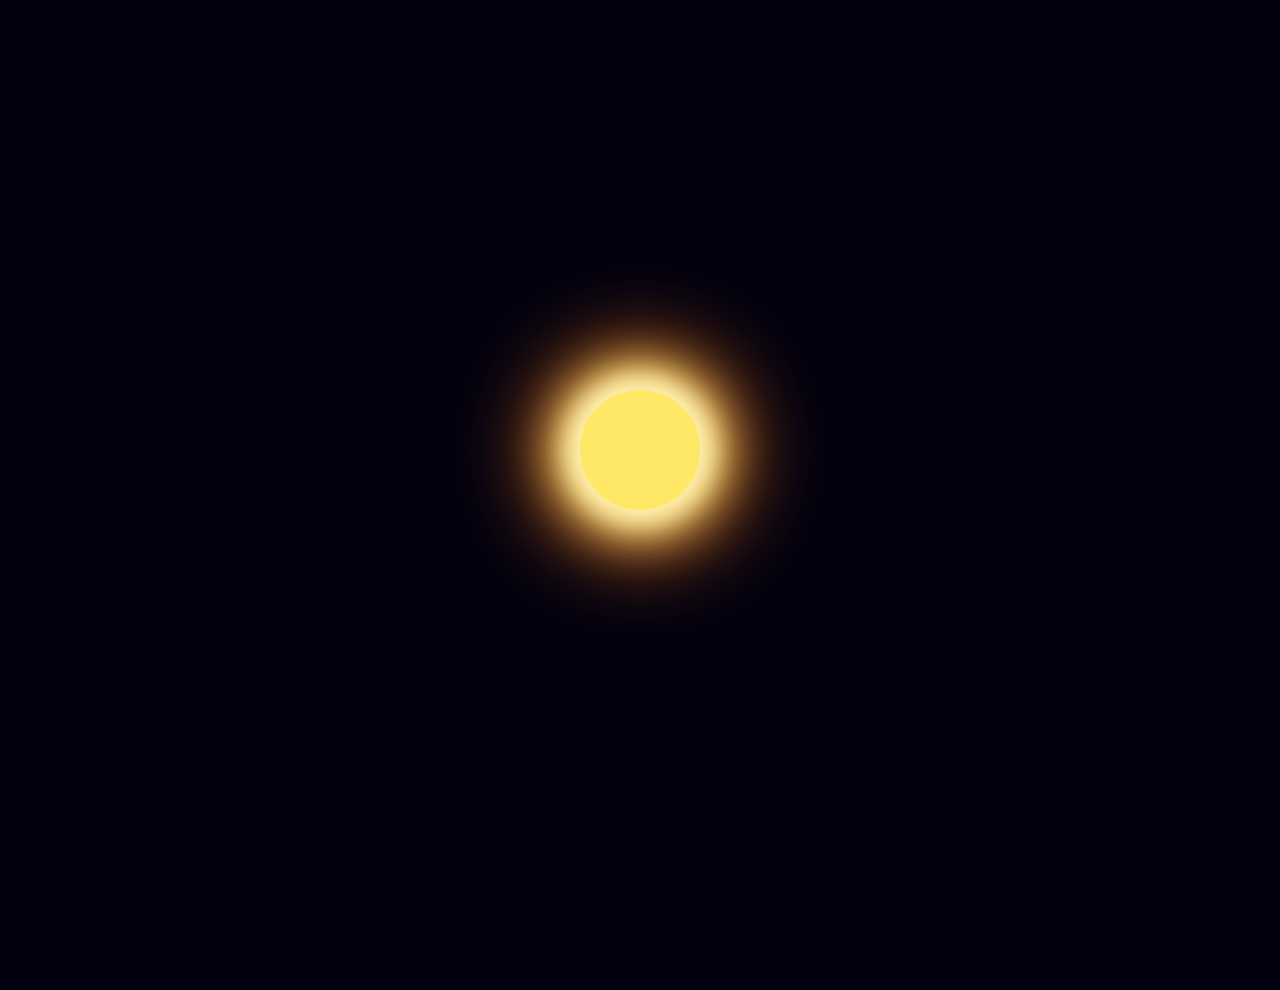
<file: planets.html>
<html>
	<head>
		<meta charset="utf-8" />
		<title>space test</title>
		<link href="./css/space.css" rel="stylesheet" type="text/css">
		<link href="./css/orbit.css" rel="stylesheet" type="text/css">
	</head>
	<body>
		<div id="space_wrap">
			<div id="solar_system">
				<div id="sun" class="centered">
				</div>
				<div id="orbit_01" class="centered">
					<div class="rotate_wrap">
						<div class="rotate">
							<div class="counter_rotate">
								<div class="planet"></div>
							</div>
						</div>
					</div>
				</div>
				<div id="orbit_02" class="centered">
					<div class="rotate_wrap">
						<div class="rotate">
							<div class="counter_rotate">
								<div class="planet"></div>
							</div>
						</div>
					</div>
				</div>
				<div id="orbit_03" class="centered">
					<div class="rotate_wrap">
						<div class="rotate">
							<div class="counter_rotate">
								<div class="planet"></div>
							</div>
						</div>
					</div>
				</div>
			</div>
		</div>
	</body>	
</html>
</file>
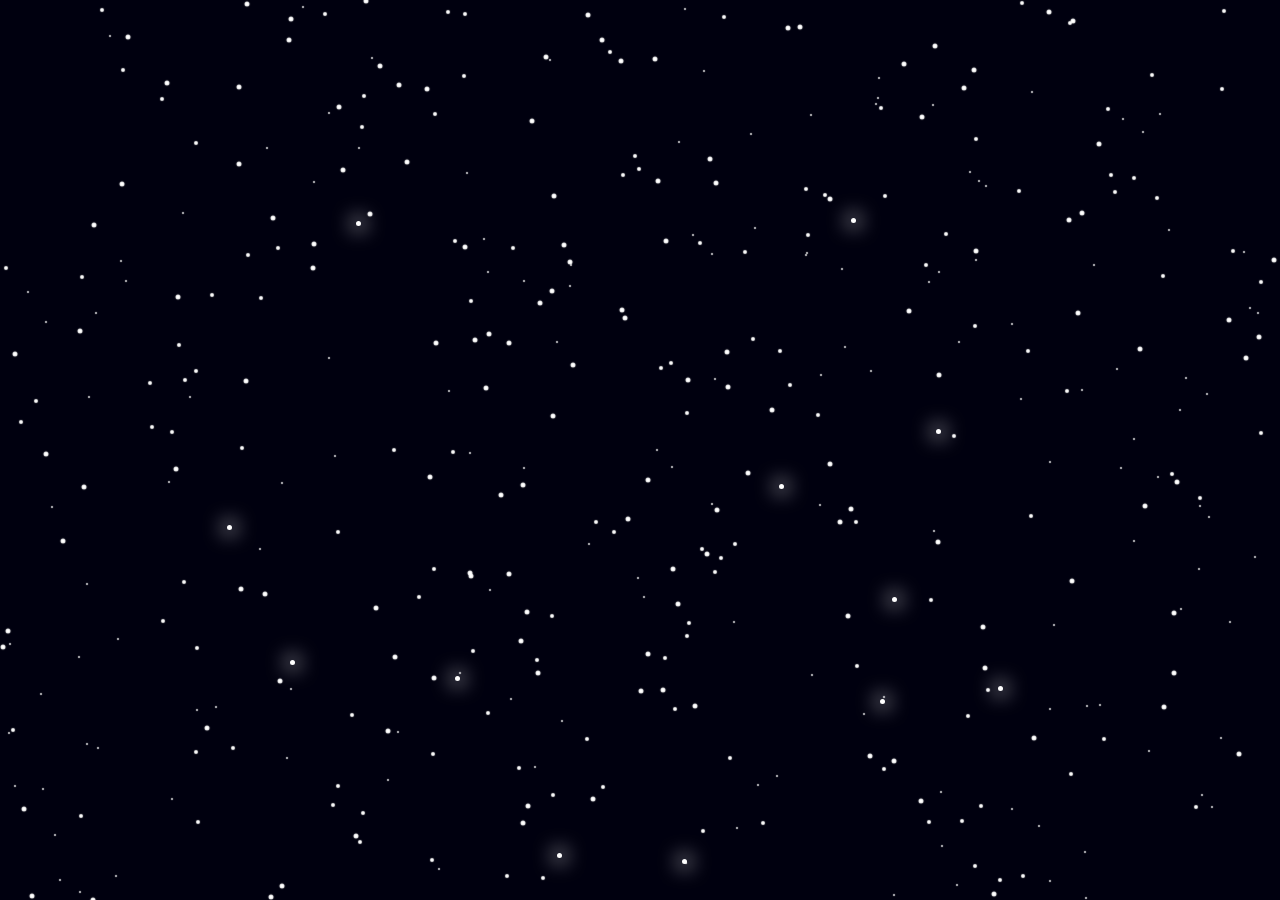
<file: stars.html>
<html>
	<head>
		<meta charset="utf-8" />
		<title>stars</title>
		<link href="./css/space.css" rel="stylesheet" type="text/css">
		<link href="./css/stars.css" rel="stylesheet" type="text/css">
	</head>
	<body>
		<div id="space_wrap">
			<div class="twinkle_wrap">
				<div class="twinkle"></div>
				<div class="twinkle"></div>
				<div class="twinkle"></div>
				<div class="twinkle"></div>
				<div class="twinkle"></div>
				<div class="twinkle"></div>
			</div>
			<div class="stars big"></div>
			<div class="stars medium"></div>
			<div class="stars small"></div>
		</div>
	</body>	
</html>
</file>
<file: css/space.css>
body {
  background-color: #00000F;
  margin: 0; }

#space_wrap {
  margin: 0 auto;
  height: 100%;
  min-width: 900px;
}

.music {
  display: none;
}
</file>
<file: css/orbit.css>
.centered {
  position: absolute;
  margin: 0 auto; }

#solar_system {
  top: 50%;
  left: 50%;
  width: 1px;
  height: 1px; }

#sun {
  top: calc(50% - 60px);
  left: calc(50% - 60px);
  width: 120px;
  height: 120px;
  background-color: #ffe866;
  border-radius: 50%;
  z-index: 20;
  box-shadow: 0px 0px 24px 12px #fff2b4, 0px 0px 48px 24px #ffea82, 0px 0px 90.22556px 40px #d86514; }

.rotate_wrap {
  width: 100%;
  height: 100%;
  transform: rotateX(50deg);
  transform-style: preserve-3d; }

.rotate {
  width: 100%;
  height: 100%;
  transform-style: preserve-3d;
  margin: 0 auto; }

.planet {
  margin: 0 auto;
  width: 30px;
  height: 30px;
  border-radius: 50%;
  transform-style: preserve-3d; }

#orbit_01 {
  top: calc(50% - 300px);
  left: calc(50% - 300px);
  width: 600px;
  height: 600px; }

#orbit_01 .rotate {
  -webkit-animation: planet_orbit 8s linear 0s infinite;
  -moz-animation: planet_orbit 8s linear 0s infinite;
  -ms-animation: planet_orbit 8s linear 0s infinite;
  -o-animation: planet_orbit 8s linear 0s infinite;
  animation: planet_orbit 8s linear 0s infinite; }
#orbit_01 .planet {
  -webkit-animation: planet 8s linear 0s infinite, planet_shadow 8s linear 0s infinite;
  -moz-animation: planet 8s linear 0s infinite, planet_shadow 8s linear 0s infinite;
  -ms-animation: planet 8s linear 0s infinite, planet_shadow 8s linear 0s infinite;
  -o-animation: planet 8s linear 0s infinite, planet_shadow 8s linear 0s infinite;
  animation: planet 8s linear 0s infinite, planet_shadow 8s linear 0s infinite;
  background-color: #2d2dff;
  z-index: 14; }

#orbit_02 {
  top: calc(50% - 420px);
  left: calc(50% - 420px);
  width: 840px;
  height: 840px; }

#orbit_02 .rotate {
  -webkit-animation: planet_orbit 12s linear 0s infinite;
  -moz-animation: planet_orbit 12s linear 0s infinite;
  -ms-animation: planet_orbit 12s linear 0s infinite;
  -o-animation: planet_orbit 12s linear 0s infinite;
  animation: planet_orbit 12s linear 0s infinite; }
#orbit_02 .planet {
  -webkit-animation: planet 12s linear 0s infinite, planet_shadow 12s linear 0s infinite;
  -moz-animation: planet 12s linear 0s infinite, planet_shadow 12s linear 0s infinite;
  -ms-animation: planet 12s linear 0s infinite, planet_shadow 12s linear 0s infinite;
  -o-animation: planet 12s linear 0s infinite, planet_shadow 12s linear 0s infinite;
  animation: planet 12s linear 0s infinite, planet_shadow 12s linear 0s infinite;
  background-color: #11ff60;
  z-index: 13; }

#orbit_03 {
  top: calc(50% - 540px);
  left: calc(50% - 540px);
  width: 1080px;
  height: 1080px; }

#orbit_03 .rotate {
  -webkit-animation: planet_orbit 16s linear 0s infinite;
  -moz-animation: planet_orbit 16s linear 0s infinite;
  -ms-animation: planet_orbit 16s linear 0s infinite;
  -o-animation: planet_orbit 16s linear 0s infinite;
  animation: planet_orbit 16s linear 0s infinite; }
#orbit_03 .planet {
  -webkit-animation: planet 16s linear 0s infinite, planet_shadow 16s linear 0s infinite;
  -moz-animation: planet 16s linear 0s infinite, planet_shadow 16s linear 0s infinite;
  -ms-animation: planet 16s linear 0s infinite, planet_shadow 16s linear 0s infinite;
  -o-animation: planet 16s linear 0s infinite, planet_shadow 16s linear 0s infinite;
  animation: planet 16s linear 0s infinite, planet_shadow 16s linear 0s infinite;
  background-color: #ff4626;
  z-index: 12; }

@keyframes planet_orbit {
  from {
    -webkit-transform: rotateZ(0deg);
    -moz-transform: rotateZ(0deg);
    -ms-transform: rotateZ(0deg);
    -o-transform: rotateZ(0deg);
    transform: rotateZ(0deg); }
  to {
    -webkit-transform: rotateZ(360deg);
    -moz-transform: rotateZ(360deg);
    -ms-transform: rotateZ(360deg);
    -o-transform: rotateZ(360deg);
    transform: rotateZ(360deg); } }
@keyframes planet {
  from {
    -webkit-transform: rotateZ(360deg) rotateX(-50deg);
    -moz-transform: rotateZ(360deg) rotateX(-50deg);
    -ms-transform: rotateZ(360deg) rotateX(-50deg);
    -o-transform: rotateZ(360deg) rotateX(-50deg);
    transform: rotateZ(360deg) rotateX(-50deg); }
  to {
    -webkit-transform: rotateZ(0deg) rotateX(-50deg);
    -moz-transform: rotateZ(0deg) rotateX(-50deg);
    -ms-transform: rotateZ(0deg) rotateX(-50deg);
    -o-transform: rotateZ(0deg) rotateX(-50deg);
    transform: rotateZ(0deg) rotateX(-50deg); } }
@keyframes planet_shadow {
  0%,100% {
    -webkit-box-shadow: 0px 8px 2px -10px rgba(0, 0, 0, 0.8) inset;
    -moz-box-shadow: 0px 8px 2px -10px rgba(0, 0, 0, 0.8) inset;
    -ms-box-shadow: 0px 8px 2px -10px rgba(0, 0, 0, 0.8) inset;
    -o-box-shadow: 0px 8px 2px -10px rgba(0, 0, 0, 0.8) inset;
    box-shadow: 0px 8px 2px -10px rgba(0, 0, 0, 0.8) inset; }
  50% {
    -webkit-box-shadow: -50px -20px 2px 0px rgba(0, 0, 0, 0.8) inset;
    -moz-box-shadow: -50px -20px 2px 0px rgba(0, 0, 0, 0.8) inset;
    -ms-box-shadow: -50px -20px 2px 0px rgba(0, 0, 0, 0.8) inset;
    -o-box-shadow: -50px -20px 2px 0px rgba(0, 0, 0, 0.8) inset;
    box-shadow: -50px -20px 2px 0px rgba(0, 0, 0, 0.8) inset; }
  50.1% {
    -webkit-box-shadow: 50px -20px 2px 0px rgba(0, 0, 0, 0.8) inset;
    -moz-box-shadow: 50px -20px 2px 0px rgba(0, 0, 0, 0.8) inset;
    -ms-box-shadow: 50px -20px 2px 0px rgba(0, 0, 0, 0.8) inset;
    -o-box-shadow: 50px -20px 2px 0px rgba(0, 0, 0, 0.8) inset;
    box-shadow: 50px -20px 2px 0px rgba(0, 0, 0, 0.8) inset; } }
@keyframes planet_reflected_light {
  0%,100% {
    -webkit-box-shadow: 0px 0px 0px 0px rgba(255, 255, 255, 0.6) inset;
    -moz-box-shadow: 0px 0px 0px 0px rgba(255, 255, 255, 0.6) inset;
    -ms-box-shadow: 0px 0px 0px 0px rgba(255, 255, 255, 0.6) inset;
    -o-box-shadow: 0px 0px 0px 0px rgba(255, 255, 255, 0.6) inset;
    box-shadow: 0px 0px 0px 0px rgba(255, 255, 255, 0.6) inset; }
  45% {
    -webkit-box-shadow: -2px 2px 2px 0px rgba(255, 255, 255, 0.6) inset;
    -moz-box-shadow: -2px 2px 2px 0px rgba(255, 255, 255, 0.6) inset;
    -ms-box-shadow: -2px 2px 2px 0px rgba(255, 255, 255, 0.6) inset;
    -o-box-shadow: -2px 2px 2px 0px rgba(255, 255, 255, 0.6) inset;
    box-shadow: -2px 2px 2px 0px rgba(255, 255, 255, 0.6) inset; }
  55% {
    -webkit-box-shadow: 2px 2px 2px 0px rgba(255, 255, 255, 0.6) inset;
    -moz-box-shadow: 2px 2px 2px 0px rgba(255, 255, 255, 0.6) inset;
    -ms-box-shadow: 2px 2px 2px 0px rgba(255, 255, 255, 0.6) inset;
    -o-box-shadow: 2px 2px 2px 0px rgba(255, 255, 255, 0.6) inset;
    box-shadow: 2px 2px 2px 0px rgba(255, 255, 255, 0.6) inset; } }

/*# sourceMappingURL=orbit.css.map */
</file>
<file: css/stars.css>
.twinkle_wrap {
  width: 10px;
  height: 10px;
  position: absolute;
  left: 50%;
  top: 50%;
  animation: moving_stars_animation 100s linear 0s infinite; }

.twinkle {
  width: 10px;
  height: 10px;
  position: relative;
  left: 0px;
  top: 0px; }

.twinkle::before, .twinkle::after {
  position: relative;
  content: "";
  display: block;
  width: 5px;
  height: 5px;
  background-color: #FFFFFF;
  border-radius: 3px;
  box-shadow: 0px 0px 20px 3px #FFFFFF;
  z-index: 1; }

.twinkle:nth-child(1)::before {
  left: 358;
  top: 236;
  animation: twinkle_animation 4.1s linear 0s infinite; }

.twinkle:nth-child(2)::before {
  left: -413;
  top: 65;
  animation: twinkle_animation 9.7s linear 0s infinite; }

.twinkle:nth-child(3)::before {
  left: 42;
  top: 389;
  animation: twinkle_animation 4.2s linear 0s infinite; }

.twinkle:nth-child(4)::before {
  left: -83;
  top: 373;
  animation: twinkle_animation 9.7s linear 0s infinite; }

.twinkle:nth-child(5)::before {
  left: -185;
  top: 186;
  animation: twinkle_animation 8.5s linear 0s infinite; }

.twinkle:nth-child(6)::before {
  left: -350;
  top: 160;
  animation: twinkle_animation 6.9s linear 0s infinite; }

.twinkle:nth-child(1)::after {
  left: 240;
  top: 244;
  animation: twinkle_animation 6.2s linear 0s infinite; }

.twinkle:nth-child(2)::after {
  left: 296;
  top: -36;
  animation: twinkle_animation 4s linear 0s infinite; }

.twinkle:nth-child(3)::after {
  left: 211;
  top: -257;
  animation: twinkle_animation 6.3s linear 0s infinite; }

.twinkle:nth-child(4)::after {
  left: 139;
  top: -1;
  animation: twinkle_animation 6.2s linear 0s infinite; }

.twinkle:nth-child(5)::after {
  left: 252;
  top: 102;
  animation: twinkle_animation 8.6s linear 0s infinite; }

.twinkle:nth-child(6)::after {
  left: -284;
  top: -284;
  animation: twinkle_animation 5.1s linear 0s infinite; }

.stars {
  position: absolute;
  left: 50%;
  top: 50%;
  width: 10px;
  height: 10px;
  border-radius: 50%;
  z-index: 1; }

.big {
  box-shadow:  -552px 445px 1px -2.5px #FFFFFF , -252px -539px 1px -2.5px #FFFFFF , -215px 22px 1px -2.5px #FFFFFF , -74px -644px 1px -2.5px #FFFFFF , -372px -237px 1px -2.5px #FFFFFF , 532px 27px 1px -2.5px #FFFFFF , -332px -187px 1px -2.5px #FFFFFF , -117px 351px 1px -2.5px #FFFFFF , -257px 276px 1px -2.5px #FFFFFF , -72px -90px 1px -2.5px #FFFFFF , -174px 121px 1px -2.5px #FFFFFF , 3px 25px 1px -2.5px #FFFFFF , -437px -460px 1px -2.5px #FFFFFF , -75px -193px 1px -2.5px #FFFFFF , -24px -394px 1px -2.5px #FFFFFF , -124px 186px 1px -2.5px #FFFFFF , 174px -556px 1px -2.5px #FFFFFF , -209px -112px 1px -2.5px #FFFFFF , 185px 9px 1px -2.5px #FFFFFF , -48px -508px 1px -2.5px #FFFFFF , -380px 139px 1px -2.5px #FFFFFF , -582px 86px 1px -2.5px #FFFFFF , -374px 442px 1px -2.5px #FFFFFF , -331px -211px 1px -2.5px #FFFFFF , 437px -242px 1px -2.5px #FFFFFF , 427px -553px 1px -2.5px #FFFFFF , 252px 576px 1px -2.5px #FFFFFF , 594px 299px 1px -2.5px #FFFFFF , 140px 589px 1px -2.5px #FFFFFF , 254px -556px 1px -2.5px #FFFFFF , -630px -101px 1px -2.5px #FFFFFF , -136px -112px 1px -2.5px #FFFFFF , -275px -241px 1px -2.5px #FFFFFF , -265px -389px 1px -2.5px #FFFFFF , -144px 40px 1px -2.5px #FFFFFF , -574px -591px 1px -2.5px #FFFFFF , 177px 521px 1px -2.5px #FFFFFF , 155px -428px 1px -2.5px #FFFFFF , 33px 149px 1px -2.5px #FFFFFF , -64px -559px 1px -2.5px #FFFFFF , 127px -45px 1px -2.5px #FFFFFF , 28px 114px 1px -2.5px #FFFFFF , -579px 558px 1px -2.5px #FFFFFF , 208px 532px 1px -2.5px #FFFFFF , 344px 545px 1px -2.5px #FFFFFF , -238px -293px 1px -2.5px #FFFFFF , -398px -451px 1px -2.5px #FFFFFF , -4px 236px 1px -2.5px #FFFFFF , 3px 465px 1px -2.5px #FFFFFF , 206px 54px 1px -2.5px #FFFFFF , -277px 544px 1px -2.5px #FFFFFF , -478px -372px 1px -2.5px #FFFFFF , 249px 306px 1px -2.5px #FFFFFF , 614px -118px 1px -2.5px #FFFFFF , 319px -367px 1px -2.5px #FFFFFF , -43px -415px 1px -2.5px #FFFFFF , -35px -568px 1px -2.5px #FFFFFF , 428px -434px 1px -2.5px #FFFFFF , -17px 64px 1px -2.5px #FFFFFF , 50px 251px 1px -2.5px #FFFFFF , 389px 283px 1px -2.5px #FFFFFF , 259px -391px 1px -2.5px #FFFFFF , 532px -461px 1px -2.5px #FFFFFF , 203px 161px 1px -2.5px #FFFFFF , -365px 226px 1px -2.5px #FFFFFF , -404px 134px 1px -2.5px #FFFFFF , -51px 557px 1px -2.5px #FFFFFF , -259px 464px 1px -2.5px #FFFFFF , -269px 153px 1px -2.5px #FFFFFF , -279px -454px 1px -2.5px #FFFFFF , -265px -644px 1px -2.5px #FFFFFF , 427px 126px 1px -2.5px #FFFFFF , 346px -465px 1px -2.5px #FFFFFF , 515px 632px 1px -2.5px #FFFFFF , -289px 381px 1px -2.5px #FFFFFF , 486px -520px 1px -2.5px #FFFFFF , 629px -195px 1px -2.5px #FFFFFF , 531px 492px 1px -2.5px #FFFFFF , -469px 14px 1px -2.5px #FFFFFF , 167px -532px 1px -2.5px #FFFFFF , 277px -338px 1px -2.5px #FFFFFF , -107px 218px 1px -2.5px #FFFFFF , 648px 40px 1px -2.5px #FFFFFF , -113px -334px 1px -2.5px #FFFFFF , 529px 158px 1px -2.5px #FFFFFF , -327px -481px 1px -2.5px #FFFFFF , -302px -285px 1px -2.5px #FFFFFF , -218px -366px 1px -2.5px #FFFFFF , 495px -106px 1px -2.5px #FFFFFF , 18px 235px 1px -2.5px #FFFFFF , 338px 172px 1px -2.5px #FFFFFF , -599px -1px 1px -2.5px #FFFFFF , 290px -409px 1px -2.5px #FFFFFF , 244px 466px 1px -2.5px #FFFFFF , 82px -103px 1px -2.5px #FFFFFF , -20px -137px 1px -2.5px #FFFFFF , -175px 118px 1px -2.5px #FFFFFF , 516px 597px 1px -2.5px #FFFFFF , -122px 368px 1px -2.5px #FFFFFF , 62px 99px 1px -2.5px #FFFFFF , -363px 431px 1px -2.5px #FFFFFF , 410px -522px 1px -2.5px #FFFFFF , -594px -557px 1px -2.5px #FFFFFF , 65px -296px 1px -2.5px #FFFFFF , 10px -396px 1px -2.5px #FFFFFF , -538px 568px 1px -2.5px #FFFFFF , -136px 119px 1px -2.5px #FFFFFF , 225px 301px 1px -2.5px #FFFFFF , -513px -560px 1px -2.5px #FFFFFF , -329px -630px 1px -2.5px #FFFFFF , 33px -516px 1px -2.5px #FFFFFF , -524px 520px 1px -2.5px #FFFFFF , 234px -478px 1px -2.5px #FFFFFF , 329px -385px 1px -2.5px #FFFFFF , 293px 87px 1px -2.5px #FFFFFF , 264px -144px 1px -2.5px #FFFFFF , -52px 344px 1px -2.5px #FFFFFF , 294px -80px 1px -2.5px #FFFFFF , -159px -67px 1px -2.5px #FFFFFF , -246px -370px 1px -2.5px #FFFFFF , -118px 157px 1px -2.5px #FFFFFF , -399px -74px 1px -2.5px #FFFFFF , -170px -115px 1px -2.5px #FFFFFF , -406px -291px 1px -2.5px #FFFFFF , -81px -210px 1px -2.5px #FFFFFF , 13px -274px 1px -2.5px #FFFFFF , 340px 213px 1px -2.5px #FFFFFF , 389px -646px 1px -2.5px #FFFFFF , 349px 439px 1px -2.5px #FFFFFF , -91px -259px 1px -2.5px #FFFFFF , -487px -586px 1px -2.5px #FFFFFF , -438px 273px 1px -2.5px #FFFFFF , 21px -214px 1px -2.5px #FFFFFF , -306px -348px 1px -2.5px #FFFFFF , 71px -272px 1px -2.5px #FFFFFF , -57px -440px 1px -2.5px #FFFFFF , 276px 346px 1px -2.5px #FFFFFF , 85px 490px 1px -2.5px #FFFFFF , -289px -560px 1px -2.5px #FFFFFF , 500px 51px 1px -2.5px #FFFFFF , 72px 55px 1px -2.5px #FFFFFF , 83px -68px 1px -2.5px #FFFFFF , 43px -75px 1px -2.5px #FFFFFF , -156px -121px 1px -2.5px #FFFFFF , 462px -558px 1px -2.5px #FFFFFF , 584px -135px 1px -2.5px #FFFFFF , 519px 252px 1px -2.5px #FFFFFF , -187px -640px 1px -2.5px #FFFFFF , 103px 18px 1px -2.5px #FFFFFF , -122px 30px 1px -2.5px #FFFFFF , -561px 32px 1px -2.5px #FFFFFF , -239px 637px 1px -2.5px #FFFFFF , 529px 218px 1px -2.5px #FFFFFF , -642px 192px 1px -2.5px #FFFFFF , 185px -256px 1px -2.5px #FFFFFF , -250px 202px 1px -2.5px #FFFFFF , 143px -427px 1px -2.5px #FFFFFF , -467px -158px 1px -2.5px #FFFFFF , 246px -580px 1px -2.5px #FFFFFF , -551px -230px 1px -2.5px #FFFFFF , -92px -39px 1px -2.5px #FFFFFF , -486px 594px 1px -2.5px #FFFFFF , -406px -368px 1px -2.5px #FFFFFF , -211px 223px 1px -2.5px #FFFFFF , 3px 199px 1px -2.5px #FFFFFF , -522px -587px 1px -2.5px #FFFFFF , 635px 467px 1px -2.5px #FFFFFF , -23px -145px 1px -2.5px #FFFFFF , 195px 67px 1px -2.5px #FFFFFF , -105px -152px 1px -2.5px #FFFFFF , 433px -142px 1px -2.5px #FFFFFF , -99px -398px 1px -2.5px #FFFFFF , 454px -311px 1px -2.5px #FFFFFF , -517px -418px 1px -2.5px #FFFFFF , -509px 452px 1px -2.5px #FFFFFF , -180px -208px 1px -2.5px #FFFFFF , 201px 585px 1px -2.5px #FFFFFF , -356px -415px 1px -2.5px #FFFFFF , -621px 354px 1px -2.5px #FFFFFF , -565px -124px 1px -2.5px #FFFFFF , 424px -235px 1px -2.5px #FFFFFF , 274px 629px 1px -2.5px #FFFFFF , 331px -204px 1px -2.5px #FFFFFF , -522px 563px 1px -2.5px #FFFFFF , -204px -580px 1px -2.5px #FFFFFF , -431px 582px 1px -2.5px #FFFFFF , -523px -271px 1px -2.5px #FFFFFF , 308px -514px 1px -2.5px #FFFFFF , -613px 441px 1px -2.5px #FFFFFF , 288px 624px 1px -2.5px #FFFFFF , -637px 176px 1px -2.5px #FFFFFF , -93px -164px 1px -2.5px #FFFFFF , 404px -443px 1px -2.5px #FFFFFF , -606px -463px 1px -2.5px #FFFFFF , -451px -581px 1px -2.5px #FFFFFF , -425px -632px 1px -2.5px #FFFFFF , -492px 485px 1px -2.5px #FFFFFF , -354px -436px 1px -2.5px #FFFFFF , 601px -97px 1px -2.5px #FFFFFF , -592px 476px 1px -2.5px #FFFFFF ;
  animation: moving_stars_animation 70s linear 0s infinite; }

.medium {
  box-shadow:  441px -532px 1px -3px #FFFFFF , 239px 314px 1px -3px #FFFFFF , 427px -545px 1px -3px #FFFFFF , -177px 593px 1px -3px #FFFFFF , -31px 77px 1px -3px #FFFFFF , 586px -466px 1px -3px #FFFFFF , -172px 196px 1px -3px #FFFFFF , 459px 284px 1px -3px #FFFFFF , -624px -33px 1px -3px #FFFFFF , 118px 368px 1px -3px #FFFFFF , -190px -214px 1px -3px #FFFFFF , -585px 546px 1px -3px #FFFFFF , -108px 205px 1px -3px #FFFFFF , 612px 629px 1px -3px #FFFFFF , 507px -380px 1px -3px #FFFFFF , 281px -190px 1px -3px #FFFFFF , 301px -221px 1px -3px #FFFFFF , -344px 607px 1px -3px #FFFFFF , 79px -438px 1px -3px #FFFFFF , 55px -212px 1px -3px #FFFFFF , -418px 562px 1px -3px #FFFFFF , 468px -586px 1px -3px #FFFFFF , 512px -257px 1px -3px #FFFFFF , -632px 275px 1px -3px #FFFFFF , 211px 67px 1px -3px #FFFFFF , 616px -173px 1px -3px #FFFFFF , 353px -592px 1px -3px #FFFFFF , -312px 350px 1px -3px #FFFFFF , -10px -299px 1px -3px #FFFFFF , 453px -534px 1px -3px #FFFFFF , -273px 514px 1px -3px #FFFFFF , -197px -443px 1px -3px #FFFFFF , -425px 459px 1px -3px #FFFFFF , -293px 260px 1px -3px #FFFFFF , 383px -104px 1px -3px #FFFFFF , 240px -259px 1px -3px #FFFFFF , -372px -470px 1px -3px #FFFFFF , -307px 331px 1px -3px #FFFFFF , -102px 423px 1px -3px #FFFFFF , -457px 459px 1px -3px #FFFFFF , -4px 517px 1px -3px #FFFFFF , -192px -3px 1px -3px #FFFFFF , -367px -207px 1px -3px #FFFFFF , 378px 421px 1px -3px #FFFFFF , -49px 67px 1px -3px #FFFFFF , -532px 451px 1px -3px #FFFFFF , -211px 114px 1px -3px #FFFFFF , 639px 245px 1px -3px #FFFFFF , -483px -356px 1px -3px #FFFFFF , 16px -87px 1px -3px #FFFFFF , -92px 340px 1px -3px #FFFFFF , 648px 435px 1px -3px #FFFFFF , -609px -54px 1px -3px #FFFFFF , 236px -347px 1px -3px #FFFFFF , -564px 361px 1px -3px #FFFFFF , 374px -264px 1px -3px #FFFFFF , -126px 313px 1px -3px #FFFFFF , 57px 94px 1px -3px #FFFFFF , 70px 613px 1px -3px #FFFFFF , -508px 547px 1px -3px #FFFFFF , -307px 77px 1px -3px #FFFFFF , -174px -154px 1px -3px #FFFFFF , 336px 351px 1px -3px #FFFFFF , 135px -104px 1px -3px #FFFFFF , 330px 411px 1px -3px #FFFFFF , 44px 168px 1px -3px #FFFFFF , -283px -328px 1px -3px #FFFFFF , 579px -444px 1px -3px #FFFFFF , 588px -204px 1px -3px #FFFFFF , -27px -553px 1px -3px #FFFFFF , -384px -157px 1px -3px #FFFFFF , -448px 193px 1px -3px #FFFFFF , 527px 19px 1px -3px #FFFFFF , -376px 567px 1px -3px #FFFFFF , -582px 475px 1px -3px #FFFFFF , 194px 626px 1px -3px #FFFFFF , 537px 547px 1px -3px #FFFFFF , -132px -207px 1px -3px #FFFFFF , 185px 558px 1px -3px #FFFFFF , -58px 284px 1px -3px #FFFFFF , 647px -50px 1px -3px #FFFFFF , -42px 332px 1px -3px #FFFFFF , 644px 276px 1px -3px #FFFFFF , 180px -260px 1px -3px #FFFFFF , -531px -593px 1px -3px #FFFFFF , -563px -178px 1px -3px #FFFFFF , 273px -572px 1px -3px #FFFFFF , 331px -316px 1px -3px #FFFFFF , 489px -277px 1px -3px #FFFFFF , -138px 421px 1px -3px #FFFFFF , -350px 617px 1px -3px #FFFFFF , 186px -602px 1px -3px #FFFFFF , 85px 303px 1px -3px #FFFFFF , -543px -445px 1px -3px #FFFFFF , -466px -110px 1px -3px #FFFFFF , -320px -441px 1px -3px #FFFFFF , -460px -75px 1px -3px #FFFFFF , -482px 166px 1px -3px #FFFFFF , 42px -42px 1px -3px #FFFFFF , 90px 89px 1px -3px #FFFFFF , -449px -312px 1px -3px #FFFFFF , 616px -22px 1px -3px #FFFFFF , 425px -432px 1px -3px #FFFFFF , -473px -23px 1px -3px #FFFFFF , -294px -648px 1px -3px #FFFFFF , 30px 254px 1px -3px #FFFFFF , -220px 553px 1px -3px #FFFFFF , 546px -472px 1px -3px #FFFFFF , -403px -7px 1px -3px #FFFFFF , 226px -608px 1px -3px #FFFFFF , 173px -40px 1px -3px #FFFFFF , -90px -578px 1px -3px #FFFFFF , -181px -379px 1px -3px #FFFFFF , 466px -280px 1px -3px #FFFFFF , 109px 564px 1px -3px #FFFFFF , 76px 103px 1px -3px #FFFFFF , 646px -284px 1px -3px #FFFFFF , -304px 609px 1px -3px #FFFFFF , 386px 61px 1px -3px #FFFFFF , 317px 366px 1px -3px #FFFFFF , -6px -286px 1px -3px #FFFFFF , -483px 523px 1px -3px #FFFFFF , -352px -574px 1px -3px #FFFFFF , -251px -5px 1px -3px #FFFFFF , 163px -220px 1px -3px #FFFFFF , -647px -627px 1px -3px #FFFFFF , 551px 352px 1px -3px #FFFFFF , 463px -346px 1px -3px #FFFFFF , -212px 299px 1px -3px #FFFFFF , -435px -625px 1px -3px #FFFFFF , 577px -366px 1px -3px #FFFFFF , 58px 376px 1px -3px #FFFFFF , 79px 511px 1px -3px #FFFFFF , -493px -28px 1px -3px #FFFFFF , -397px -200px 1px -3px #FFFFFF , 426px 319px 1px -3px #FFFFFF , 279px 508px 1px -3px #FFFFFF , 70px 117px 1px -3px #FFFFFF , -144px -591px 1px -3px #FFFFFF , 518px -179px 1px -3px #FFFFFF , 555px 43px 1px -3px #FFFFFF , 422px -64px 1px -3px #FFFFFF , 377px -452px 1px -3px #FFFFFF , 327px 625px 1px -3px #FFFFFF , -210px -341px 1px -3px #FFFFFF , 330px -129px 1px -3px #FFFFFF , -281px -359px 1px -3px #FFFFFF , 504px 500px 1px -3px #FFFFFF , -449px -84px 1px -3px #FFFFFF , -59px 450px 1px -3px #FFFFFF , -22px -280px 1px -3px #FFFFFF , 309px -19px 1px -3px #FFFFFF , -213px 405px 1px -3px #FFFFFF , 264px 531px 1px -3px #FFFFFF , -14px 596px 1px -3px #FFFFFF , -589px 631px 1px -3px #FFFFFF , -372px 634px 1px -3px #FFFFFF , -412px 293px 1px -3px #FFFFFF , -495px -72px 1px -3px #FFFFFF , -154px -510px 1px -3px #FFFFFF , 72px -489px 1px -3px #FFFFFF , -449px 297px 1px -3px #FFFFFF , 26px -92px 1px -3px #FFFFFF , -147px -646px 1px -3px #FFFFFF , 20px 203px 1px -3px #FFFFFF , -293px -629px 1px -3px #FFFFFF , -1px 627px 1px -3px #FFFFFF , -461px 127px 1px -3px #FFFFFF , -319px -588px 1px -3px #FFFFFF , -169px 627px 1px -3px #FFFFFF , -180px -441px 1px -3px #FFFFFF , 100px -203px 1px -3px #FFFFFF , 323px 261px 1px -3px #FFFFFF , -35px -403px 1px -3px #FFFFFF , 343px 235px 1px -3px #FFFFFF , 355px 425px 1px -3px #FFFFFF , 267px 504px 1px -3px #FFFFFF , -285px 387px 1px -3px #FFFFFF , -282px 358px 1px -3px #FFFFFF , 145px -70px 1px -3px #FFFFFF , 42px 181px 1px -3px #FFFFFF , -639px -187px 1px -3px #FFFFFF , -93px 161px 1px -3px #FFFFFF , -433px -160px 1px -3px #FFFFFF , 212px 211px 1px -3px #FFFFFF , -447px 367px 1px -3px #FFFFFF , -226px 142px 1px -3px #FFFFFF , 284px 367px 1px -3px #FFFFFF , -595px 475px 1px -3px #FFFFFF , 108px -116px 1px -3px #FFFFFF , -141px 475px 1px -3px #FFFFFF , -303px 611px 1px -3px #FFFFFF , 470px -263px 1px -3px #FFFFFF , 286px 145px 1px -3px #FFFFFF , -522px -385px 1px -3px #FFFFFF , -473px 581px 1px -3px #FFFFFF , 210px 448px 1px -3px #FFFFFF , -157px 258px 1px -3px #FFFFFF , 161px -266px 1px -3px #FFFFFF , -509px 530px 1px -3px #FFFFFF ;
  animation: moving_stars_animation 100s linear 0s infinite; }

.small {
  box-shadow:  437px -65px 1px -4px #FFFFFF , 213px 639px 1px -4px #FFFFFF , -161px -216px 1px -4px #FFFFFF , 519px -502px 1px -4px #FFFFFF , -342px -448px 1px -4px #FFFFFF , 554px 114px 1px -4px #FFFFFF , 161px -200px 1px -4px #FFFFFF , 567px 352px 1px -4px #FFFFFF , 478px -336px 1px -4px #FFFFFF , -565px 437px 1px -4px #FFFFFF , -363px 28px 1px -4px #FFFFFF , 463px -611px 1px -4px #FFFFFF , 463px 623px 1px -4px #FFFFFF , -535px -419px 1px -4px #FFFFFF , 334px -274px 1px -4px #FFFFFF , -429px 252px 1px -4px #FFFFFF , 524px -225px 1px -4px #FFFFFF , 380px 502px 1px -4px #FFFFFF , -385px 94px 1px -4px #FFFFFF , 325px -283px 1px -4px #FFFFFF , 387px -363px 1px -4px #FFFFFF , 288px -350px 1px -4px #FFFFFF , -455px -58px 1px -4px #FFFFFF , 289px 76px 1px -4px #FFFFFF , 117px -619px 1px -4px #FFFFFF , 564px 62px 1px -4px #FFFFFF , -134px 244px 1px -4px #FFFFFF , 312px 430px 1px -4px #FFFFFF , -585px 425px 1px -4px #FFFFFF , 405px 426px 1px -4px #FFFFFF , -121px 13px 1px -4px #FFFFFF , -128px -549px 1px -4px #FFFFFF , 504px 296px 1px -4px #FFFFFF , -247px -624px 1px -4px #FFFFFF , 555px 51px 1px -4px #FFFFFF , -337px 507px 1px -4px #FFFFFF , -121px -174px 1px -4px #FFFFFF , -321px 635px 1px -4px #FFFFFF , -257px 325px 1px -4px #FFFFFF , -529px 421px 1px -4px #FFFFFF , 616px 494px 1px -4px #FFFFFF , -185px 218px 1px -4px #FFFFFF , 197px -186px 1px -4px #FFFFFF , 314px -113px 1px -4px #FFFFFF , 219px 259px 1px -4px #FFFFFF , -549px -142px 1px -4px #FFFFFF , -155px 135px 1px -4px #FFFFFF , -247px 277px 1px -4px #FFFFFF , 231px -351px 1px -4px #FFFFFF , 200px -108px 1px -4px #FFFFFF , 541px -77px 1px -4px #FFFFFF , 239px 242px 1px -4px #FFFFFF , 610px 102px 1px -4px #FFFFFF , 234px -377px 1px -4px #FFFFFF , -547px 293px 1px -4px #FFFFFF , 442px 251px 1px -4px #FFFFFF , 70px -76px 1px -4px #FFFFFF , -171px 480px 1px -4px #FFFFFF , 498px -323px 1px -4px #FFFFFF , -331px -273px 1px -4px #FFFFFF , -151px 531px 1px -4px #FFFFFF , -273px -397px 1px -4px #FFFFFF , -157px -183px 1px -4px #FFFFFF , -448px 255px 1px -4px #FFFFFF , -556px -58px 1px -4px #FFFFFF , 376px -56px 1px -4px #FFFFFF , -88px -113px 1px -4px #FFFFFF , -636px 278px 1px -4px #FFFFFF , 405px 7px 1px -4px #FFFFFF , 599px -203px 1px -4px #FFFFFF , -193px -477px 1px -4px #FFFFFF , -519px -174px 1px -4px #FFFFFF , -310px 541px 1px -4px #FFFFFF , 89px 167px 1px -4px #FFFFFF , -316px -97px 1px -4px #FFFFFF , 489px 86px 1px -4px #FFFFFF , 613px -142px 1px -4px #FFFFFF , 294px -183px 1px -4px #FFFFFF , 536px 154px 1px -4px #FFFFFF , -378px -307px 1px -4px #FFFFFF , -566px 202px 1px -4px #FFFFFF , -488px 448px 1px -4px #FFFFFF , 488px -520px 1px -4px #FFFFFF , -310px 1px 1px -4px #FFFFFF , -617px -163px 1px -4px #FFFFFF , -476px 27px 1px -4px #FFFFFF , 555px 639px 1px -4px #FFFFFF , 562px -61px 1px -4px #FFFFFF , -473px 344px 1px -4px #FFFFFF , -634px 545px 1px -4px #FFFFFF , 576px 283px 1px -4px #FFFFFF , 535px -45px 1px -4px #FFFFFF , 162px -202px 1px -4px #FFFFFF , -222px 501px 1px -4px #FFFFFF , -524px -194px 1px -4px #FFFFFF , 106px -321px 1px -4px #FFFFFF , -316px -342px 1px -4px #FFFFFF , -527px 184px 1px -4px #FFFFFF , 12px -5px 1px -4px #FFFFFF , 511px -630px 1px -4px #FFFFFF , -462px -242px 1px -4px #FFFFFF , 296px 337px 1px -4px #FFFFFF , 341px -269px 1px -4px #FFFFFF , -74px -190px 1px -4px #FFFFFF , -599px -133px 1px -4px #FFFFFF , 233px -357px 1px -4px #FFFFFF , 625px 648px 1px -4px #FFFFFF , 409px 170px 1px -4px #FFFFFF , 449px -190px 1px -4px #FFFFFF , 441px 443px 1px -4px #FFFFFF , -635px 189px 1px -4px #FFFFFF , -286px -307px 1px -4px #FFFFFF , 175px 50px 1px -4px #FFFFFF , 297px 391px 1px -4px #FFFFFF , 578px -540px 1px -4px #FFFFFF , -602px 334px 1px -4px #FFFFFF , 374px 636px 1px -4px #FFFFFF , -593px 52px 1px -4px #FFFFFF , 48px -220px 1px -4px #FFFFFF , 117px 535px 1px -4px #FFFFFF , -196px -64px 1px -4px #FFFFFF , -358px 303px 1px -4px #FFFFFF , -180px -611px 1px -4px #FFFFFF , -175px -2px 1px -4px #FFFFFF , -83px 266px 1px -4px #FFFFFF , -206px 414px 1px -4px #FFFFFF , 513px 22px 1px -4px #FFFFFF , -590px 380px 1px -4px #FFFFFF , 113px 330px 1px -4px #FFFFFF , 34px -313px 1px -4px #FFFFFF , 529px 506px 1px -4px #FFFFFF , 419px 527px 1px -4px #FFFFFF , 472px -86px 1px -4px #FFFFFF , 110px -227px 1px -4px #FFFFFF , -354px 234px 1px -4px #FFFFFF , -271px 639px 1px -4px #FFFFFF , -604px 239px 1px -4px #FFFFFF , 176px -80px 1px -4px #FFFFFF , 435px 457px 1px -4px #FFFFFF , 557px 340px 1px -4px #FFFFFF , -611px 495px 1px -4px #FFFFFF , 539px -623px 1px -4px #FFFFFF , -220px 514px 1px -4px #FFFFFF , -110px 312px 1px -4px #FFFFFF , -630px 331px 1px -4px #FFFFFF , 455px 250px 1px -4px #FFFFFF , -558px 289px 1px -4px #FFFFFF , -178px -282px 1px -4px #FFFFFF , -400px -557px 1px -4px #FFFFFF , 27px 12px 1px -4px #FFFFFF , -95px -395px 1px -4px #FFFFFF , 405px 254px 1px -4px #FFFFFF , -75px -169px 1px -4px #FFFFFF , -7px 123px 1px -4px #FFFFFF , 167px 220px 1px -4px #FFFFFF , 174px -505px 1px -4px #FFFFFF , 92px -617px 1px -4px #FFFFFF , 507px -526px 1px -4px #FFFFFF , 249px 440px 1px -4px #FFFFFF , 160px 565px 1px -4px #FFFFFF , 67px 49px 1px -4px #FFFFFF , 476px 13px 1px -4px #FFFFFF , 367px 354px 1px -4px #FFFFFF , 489px -16px 1px -4px #FFFFFF , 603px 581px 1px -4px #FFFFFF , 49px -512px 1px -4px #FFFFFF , 41px 408px 1px -4px #FFFFFF , -563px -613px 1px -4px #FFFFFF , -558px 129px 1px -4px #FFFFFF , 605px -147px 1px -4px #FFFFFF , -446px -537px 1px -4px #FFFFFF , 367px -131px 1px -4px #FFFFFF , 331px -195px 1px -4px #FFFFFF , 67px -201px 1px -4px #FFFFFF , 40px -446px 1px -4px #FFFFFF , 134px -645px 1px -4px #FFFFFF , 344px -459px 1px -4px #FFFFFF , -1px 142px 1px -4px #FFFFFF , 59px -384px 1px -4px #FFFFFF , 639px 580px 1px -4px #FFFFFF , -411px 612px 1px -4px #FFFFFF , 440px 397px 1px -4px #FFFFFF , 166px -340px 1px -4px #FFFFFF , 284px -173px 1px -4px #FFFFFF , -56px 89px 1px -4px #FFFFFF , 639px 638px 1px -4px #FFFFFF , 336px -538px 1px -4px #FFFFFF , 585px 167px 1px -4px #FFFFFF , -639px 466px 1px -4px #FFFFFF , 640px -484px 1px -4px #FFFFFF , -182px -540px 1px -4px #FFFFFF , 226px -84px 1px -4px #FFFFFF , -367px -573px 1px -4px #FFFFFF , 394px 371px 1px -4px #FFFFFF , 132px 321px 1px -4px #FFFFFF , 219px 473px 1px -4px #FFFFFF , 645px -42px 1px -4px #FFFFFF , 92px 373px 1px -4px #FFFFFF , -529px -509px 1px -4px #FFFFFF , 515px -341px 1px -4px #FFFFFF ;
  animation: moving_stars_animation 150s linear 0s infinite; }

@keyframes twinkle_animation {
  0%,100% {
    opacity: 0; }
  45%,55% {
    opacity: 0; }
  50% {
    opacity: 1; } }
@keyframes moving_stars_animation {
  from {
    transform: rotate(0deg); }
  to {
    transform: rotate(360deg); } }

/*# sourceMappingURL=stars.css.map */
</file>
